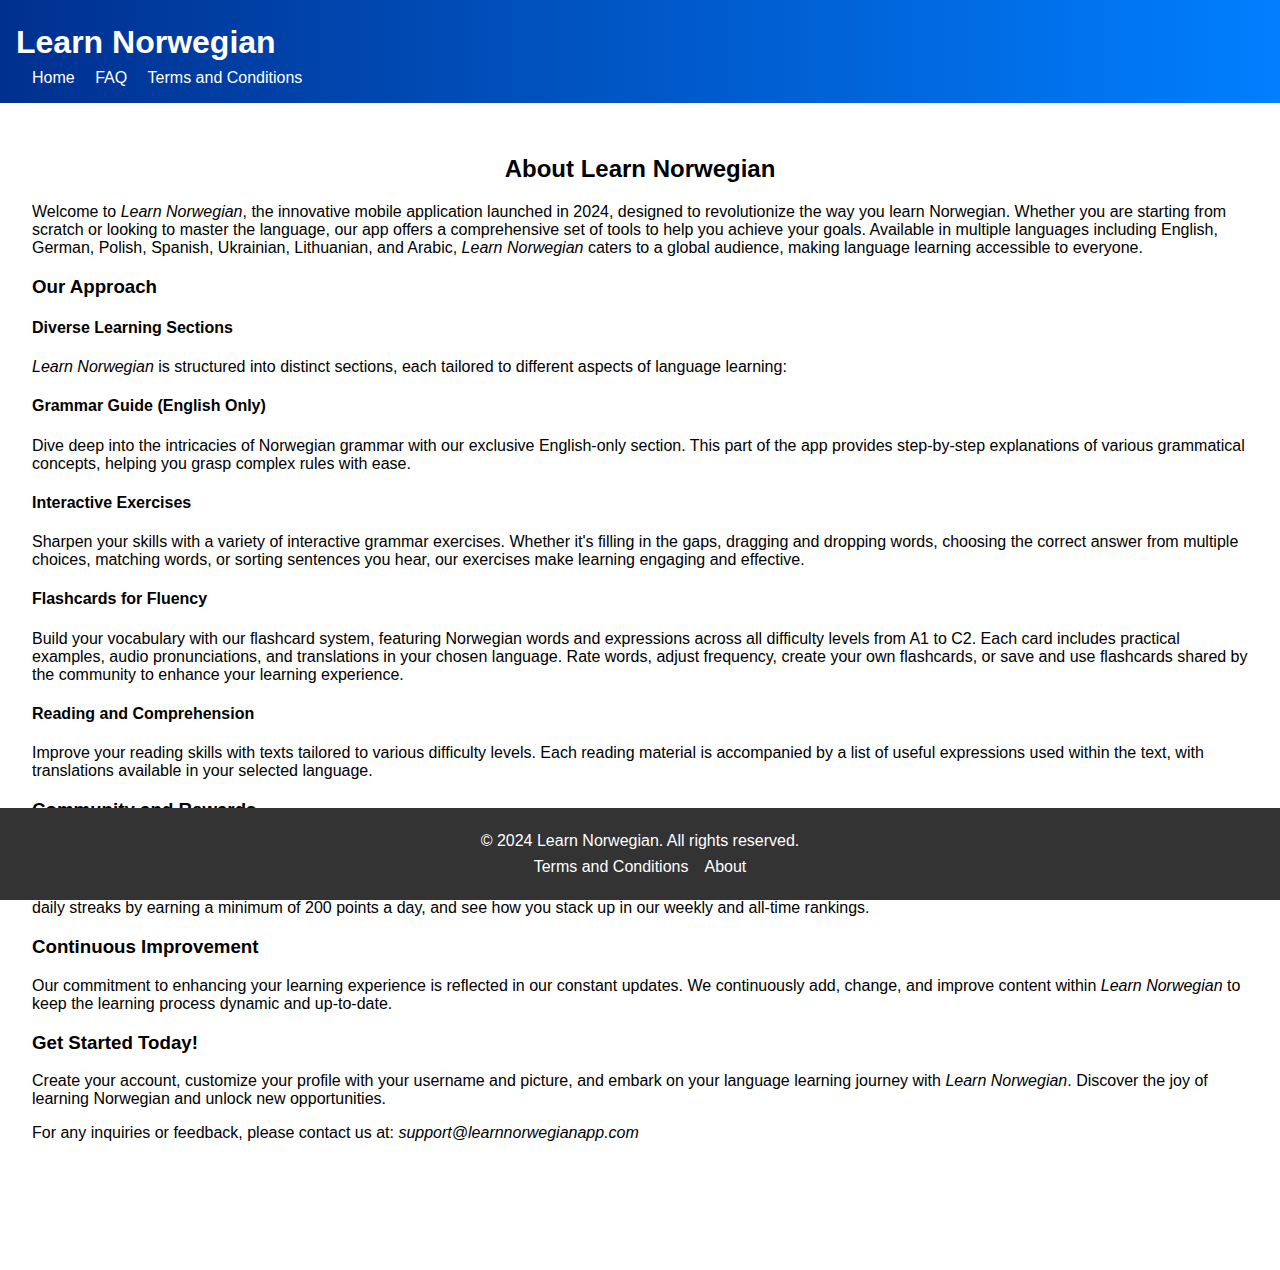
<file: pages/about.html>
<!DOCTYPE html>
<html lang="en">
<head>
    <meta charset="UTF-8">
    <meta name="viewport" content="width=device-width, initial-scale=1.0">
    <title>About - Learn Norwegian</title>
    <link rel="stylesheet" href="./../styles.css">
</head>
<body>
    <header>
        <nav>
            <h1>Learn Norwegian</h1>
            <div class="links">
                <a href="./../index.html">Home</a>
                <a href="./faq.html">FAQ</a>
                <a href="./terms.html">Terms and Conditions</a>
            </div>
        </nav>
    </header>
    <section class="about">
        <h2>About Learn Norwegian</h2>
        <p>Welcome to <i>Learn Norwegian</i>, the innovative mobile application launched in 2024, designed to revolutionize the way you learn Norwegian. Whether you are starting from scratch or looking to master the language, our app offers a comprehensive set of tools to help you achieve your goals. Available in multiple languages including English, German, Polish, Spanish, Ukrainian, Lithuanian, and Arabic, <i>Learn Norwegian</i> caters to a global audience, making language learning accessible to everyone.</p>

        <h3>Our Approach</h3>
        
        <h4>Diverse Learning Sections</h4>
        <p><i>Learn Norwegian</i> is structured into distinct sections, each tailored to different aspects of language learning:</p>
        
        <h4>Grammar Guide (English Only)</h4>
        <p>Dive deep into the intricacies of Norwegian grammar with our exclusive English-only section. This part of the app provides step-by-step explanations of various grammatical concepts, helping you grasp complex rules with ease.</p>
        
        <h4>Interactive Exercises</h4>
        <p>Sharpen your skills with a variety of interactive grammar exercises. Whether it's filling in the gaps, dragging and dropping words, choosing the correct answer from multiple choices, matching words, or sorting sentences you hear, our exercises make learning engaging and effective.</p>
        
        <h4>Flashcards for Fluency</h4>
        <p>Build your vocabulary with our flashcard system, featuring Norwegian words and expressions across all difficulty levels from A1 to C2. Each card includes practical examples, audio pronunciations, and translations in your chosen language. Rate words, adjust frequency, create your own flashcards, or save and use flashcards shared by the community to enhance your learning experience.</p>
        
        <h4>Reading and Comprehension</h4>
        <p>Improve your reading skills with texts tailored to various difficulty levels. Each reading material is accompanied by a list of useful expressions used within the text, with translations available in your selected language.</p>
        
        <h3>Community and Rewards</h3>
        
        <h4>Engage and Excel</h4>
        <p>Join a community of learners and compete in our rankings. Earn points through activities like grammar exercises, reading, or using flashcards. Track your progress with daily streaks by earning a minimum of 200 points a day, and see how you stack up in our weekly and all-time rankings.</p>
        
        <h3>Continuous Improvement</h3>
        
        <p>Our commitment to enhancing your learning experience is reflected in our constant updates. We continuously add, change, and improve content within <i>Learn Norwegian</i> to keep the learning process dynamic and up-to-date.</p>
        
        <h3>Get Started Today!</h3>
        
        <p>Create your account, customize your profile with your username and picture, and embark on your language learning journey with <i>Learn Norwegian</i>. Discover the joy of learning Norwegian and unlock new opportunities.</p>
        
        <p>For any inquiries or feedback, please contact us at: <i>support@learnnorwegianapp.com</i></p>
    </section>
    <footer>
        <p>&copy; 2024 Learn Norwegian. All rights reserved.</p>
        <p><a href="./terms.html">Terms and Conditions</a><a href="./about.html">About</a></p>
    </footer>
</body>
</html>
</file>
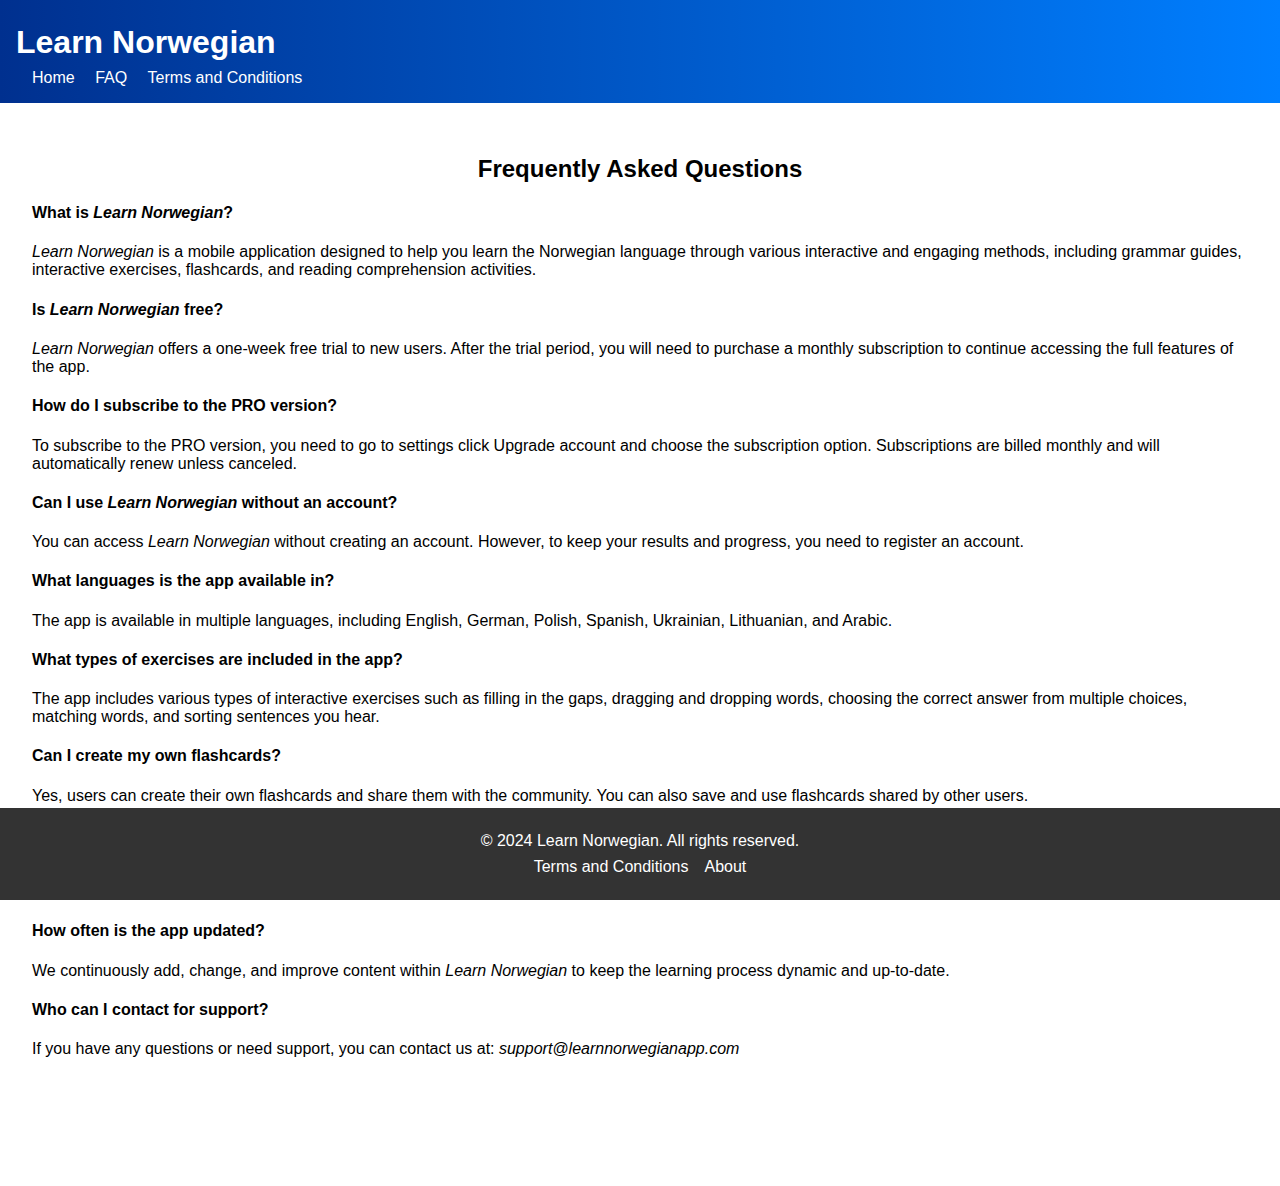
<file: pages/faq.html>
<!DOCTYPE html>
<html lang="en">
<head>
    <meta charset="UTF-8">
    <meta name="viewport" content="width=device-width, initial-scale=1.0">
    <title>FAQ - Learn Norwegian</title>
    <link rel="stylesheet" href="./../styles.css">
</head>
<body>
    <header>
        <nav>
            <h1>Learn Norwegian</h1>
            <div class="links">
                <a href="./../index.html">Home</a>
                <a href="./faq.html">FAQ</a>
                <a href="./terms.html">Terms and Conditions</a>
            </div>
        </nav>
    </header>
    <section class="faq">
        <h2>Frequently Asked Questions</h2>
        
        <h4>What is <i>Learn Norwegian</i>?</h4>
        <p><i>Learn Norwegian</i> is a mobile application designed to help you learn the Norwegian language through various interactive and engaging methods, including grammar guides, interactive exercises, flashcards, and reading comprehension activities.</p>
        
        <h4>Is <i>Learn Norwegian</i> free?</h4>
        <p><i>Learn Norwegian</i> offers a one-week free trial to new users. After the trial period, you will need to purchase a monthly subscription to continue accessing the full features of the app.</p>
        
        <h4>How do I subscribe to the PRO version?</h4>
        <p>To subscribe to the PRO version, you need to go to settings click Upgrade account and choose the subscription option. Subscriptions are billed monthly and will automatically renew unless canceled.</p>
        
        <h4>Can I use <i>Learn Norwegian</i> without an account?</h4>
        <p>You can access <i>Learn Norwegian</i> without creating an account. However, to keep your results and progress, you need to register an account.</p>
        
        <h4>What languages is the app available in?</h4>
        <p>The app is available in multiple languages, including English, German, Polish, Spanish, Ukrainian, Lithuanian, and Arabic.</p>
        
        <h4>What types of exercises are included in the app?</h4>
        <p>The app includes various types of interactive exercises such as filling in the gaps, dragging and dropping words, choosing the correct answer from multiple choices, matching words, and sorting sentences you hear.</p>
        
        <h4>Can I create my own flashcards?</h4>
        <p>Yes, users can create their own flashcards and share them with the community. You can also save and use flashcards shared by other users.</p>
        
        <h4>How does the ranking system work?</h4>
        <p>You earn points for activities like grammar exercises, reading, or using flashcards. Your progress is tracked with daily streaks, and you can see how you stack up in our weekly and all-time rankings.</p>
        
        <h4>How often is the app updated?</h4>
        <p>We continuously add, change, and improve content within <i>Learn Norwegian</i> to keep the learning process dynamic and up-to-date.</p>
        
        <h4>Who can I contact for support?</h4>
        <p>If you have any questions or need support, you can contact us at: <i>support@learnnorwegianapp.com</i></p>
    </section>
    <footer>
        <p>&copy; 2024 Learn Norwegian. All rights reserved.</p>
        <p><a href="./terms.html">Terms and Conditions</a><a href="./about.html">About</a></p>
    </footer>
</body>
</html>
</file>
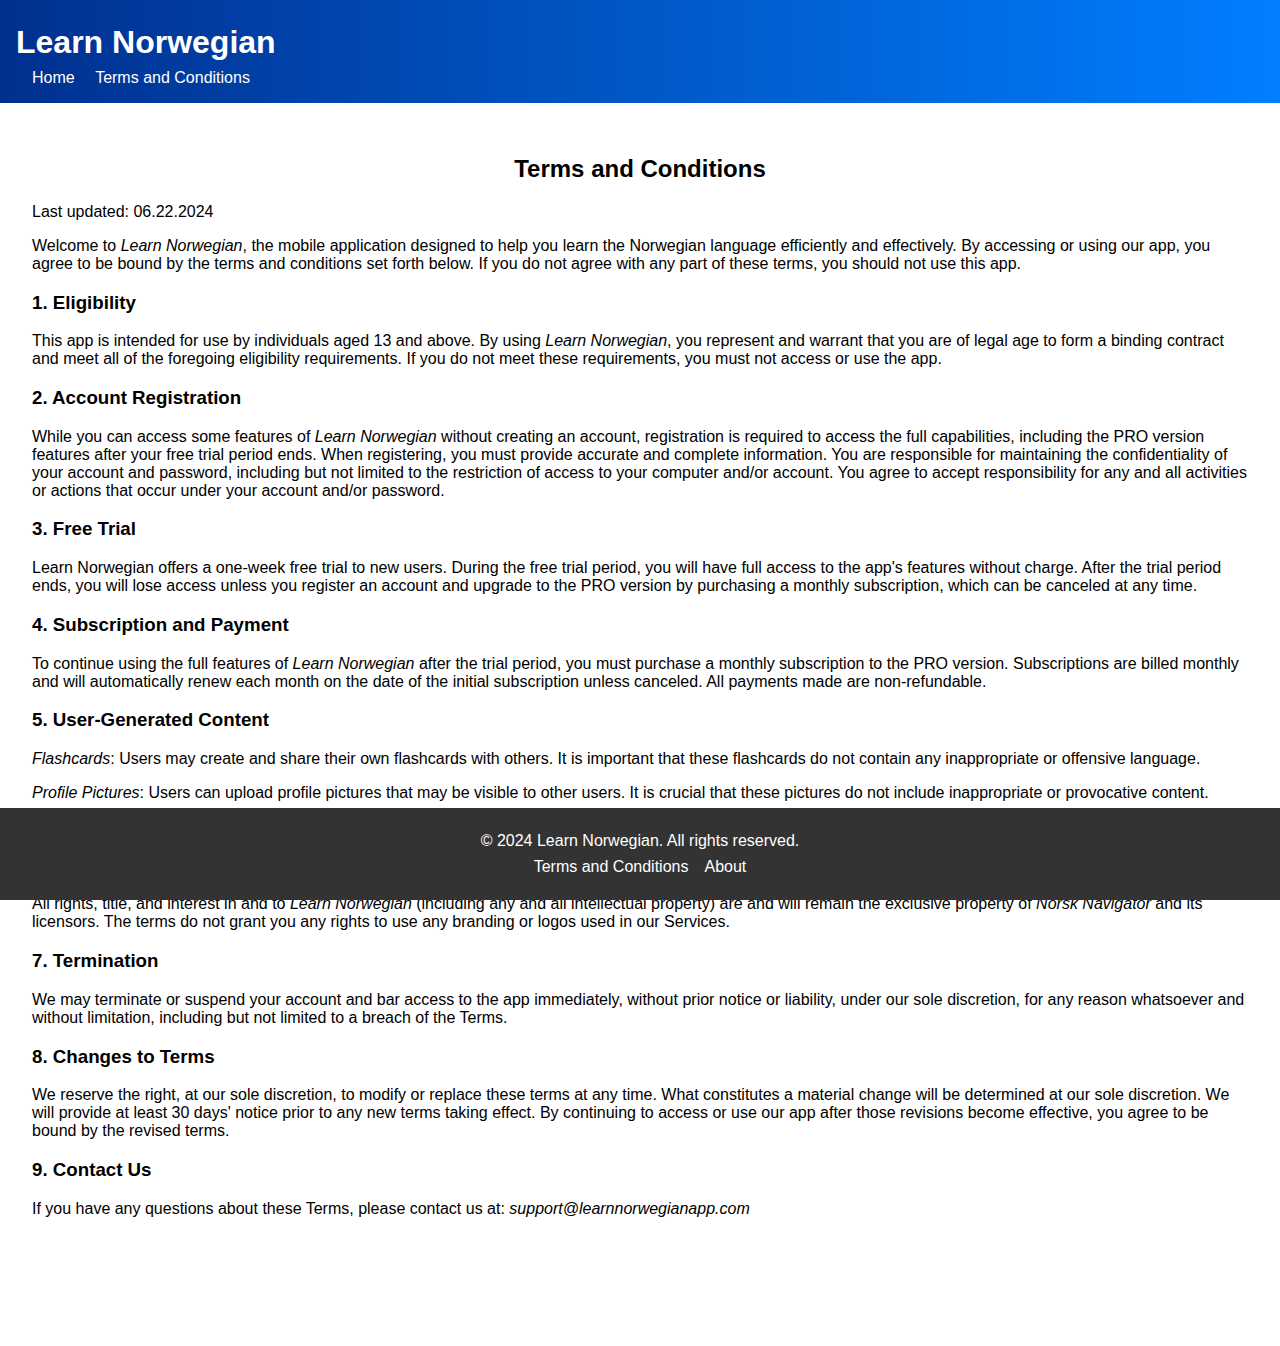
<file: pages/terms.html>
<!DOCTYPE html>
<html lang="en">
<head>
    <meta charset="UTF-8">
    <meta name="viewport" content="width=device-width, initial-scale=1.0">
    <title>Terms and Conditions - Learn Norwegian</title>
    <link rel="stylesheet" href="./../styles.css">
</head>
<body>
    <header>
        <nav>
            <h1>Learn Norwegian</h1>
            <div class="links">
                <a href="./../index.html">Home</a>
                <a href="./terms.html">Terms and Conditions</a>
            </div>
        </nav>
    </header>
    <section class="terms">
        <h2>Terms and Conditions</h2>
        <p>Last updated: 06.22.2024</p>
        <p>Welcome to <i>Learn Norwegian</i>, the mobile application designed to help you learn the Norwegian language efficiently and effectively. By accessing or using our app, you agree to be bound by the terms and conditions set forth below. If you do not agree with any part of these terms, you should not use this app.</p>
        <h3>1. Eligibility</h3>
        <p>This app is intended for use by individuals aged 13 and above. By using <i>Learn Norwegian</i>, you represent and warrant that you are of legal age to form a binding contract and meet all of the foregoing eligibility requirements. If you do not meet these requirements, you must not access or use the app.</p>
        <h3>2. Account Registration</h3>
        <p>While you can access some features of <i>Learn Norwegian</i> without creating an account, registration is required to access the full capabilities, including the PRO version features after your free trial period ends. When registering, you must provide accurate and complete information. You are responsible for maintaining the confidentiality of your account and password, including but not limited to the restriction of access to your computer and/or account. You agree to accept responsibility for any and all activities or actions that occur under your account and/or password.</p>
        <h3>3. Free Trial</h3>
        <p>Learn Norwegian offers a one-week free trial to new users. During the free trial period, you will have full access to the app's features without charge. After the trial period ends, you will lose access unless you register an account and upgrade to the PRO version by purchasing a monthly subscription, which can be canceled at any time.</p>
        <h3>4. Subscription and Payment</h3>
        <p>To continue using the full features of <i>Learn Norwegian</i> after the trial period, you must purchase a monthly subscription to the PRO version. Subscriptions are billed monthly and will automatically renew each month on the date of the initial subscription unless canceled. All payments made are non-refundable.</p>
        <h3>5. User-Generated Content</h3>
        <p><i>Flashcards</i>: Users may create and share their own flashcards with others. It is important that these flashcards do not contain any inappropriate or offensive language.</p>
        <p><i>Profile Pictures</i>: Users can upload profile pictures that may be visible to other users. It is crucial that these pictures do not include inappropriate or provocative content.</p>
        <p><i>Usernames</i>: Users may choose their usernames. These usernames must not include inappropriate or provocative words.</p>
        <h3>6. Intellectual Property</h3>
        <p>All rights, title, and interest in and to <i>Learn Norwegian</i> (including any and all intellectual property) are and will remain the exclusive property of <i>Norsk Navigator</i> and its licensors. The terms do not grant you any rights to use any branding or logos used in our Services.</p>
        <h3>7. Termination</h3>
        <p>We may terminate or suspend your account and bar access to the app immediately, without prior notice or liability, under our sole discretion, for any reason whatsoever and without limitation, including but not limited to a breach of the Terms.</p>
        <h3>8. Changes to Terms</h3>
        <p>We reserve the right, at our sole discretion, to modify or replace these terms at any time. What constitutes a material change will be determined at our sole discretion. We will provide at least 30 days' notice prior to any new terms taking effect. By continuing to access or use our app after those revisions become effective, you agree to be bound by the revised terms.</p>
        <h3>9. Contact Us</h3>
        <p>If you have any questions about these Terms, please contact us at: <i>support@learnnorwegianapp.com</i></p>
    </section>
    <footer>
        <p>&copy; 2024 Learn Norwegian. All rights reserved.</p>
        <p><a href="./terms.html">Terms and Conditions</a><a href="./about.html">About</a></p>
    </footer>
</body>
</html>
</file>
<file: styles.css>
body {
    font-family: Arial, sans-serif;
    margin: 0;
    padding: 0;
    box-sizing: border-box;
    position: relative;
    overflow-x: hidden;
}

#background-logo {
    position: fixed;
    top: 0;
    left: 0;
    width: 100%;
    height: 100%;
    background: url('./assets/logo3NoBackground.png') no-repeat center center;
    background-size: contain;
    opacity: 0;
    z-index: -1;
    transition: opacity 0.5s ease-in-out;
}

header {
    background: linear-gradient(90deg, #00308f, #007FFF);
    color: white;
    padding: 1rem;
    display: flex;
    justify-content: space-between;
    align-items: center;
}

header nav h1 {
    margin-top: 0.5rem;
    margin-bottom: 0.5rem;
}

header .links a {
    color: white;
    text-decoration: none;
    margin-left: 1rem;
}

header .links a:hover {
    text-decoration: underline;
}

section {
    padding: 2rem;
}

section h2 {
    text-align: center;
}

.top-video {
    width: 80%;
    margin: 0 auto;
    overflow: hidden;
    display: flex;
    justify-content: center;
    align-items: center;
}

.top-video video {
    width: 100%;
    height: auto;
    max-height: 80vh;
    max-width: 100vw;
    display: block;
}

.features .feature-list {
    display: flex;
    flex-wrap: wrap;
    justify-content: space-around;
    margin-bottom: 200px;
}

.features .feature-item {
    background: #f9f9f9;
    border: 1px solid #ddd;
    border-radius: 5px;
    padding: 1rem;
    margin: 1rem;
    width: calc(33% - 2rem);
    transition: transform 0.3s;
    text-align: center; /* Center text within the feature item */
    display: flex;
    flex-direction: column;
    align-items: center; /* Center children horizontally */
    overflow: hidden; /* Ensure no overflow */
    position: relative; /* Ensure child elements are positioned relative to this container */
}

.features .feature-item:hover {
    transform: translateY(-10px);
}

.image-slider {
    width: 100%;
    height: 500px; /* Set a fixed height for the image container */
    position: relative;
    margin-top: 1rem;
    display: flex;
    justify-content: center;
    align-items: center;
    overflow: hidden;
}

.image-slider img {
    max-height: 100%; /* Ensure the image fits within the height of the container */
    width: auto; /* Maintain aspect ratio */
    position: absolute;
    top: 50%; /* Center vertically */
    left: 50%; /* Center horizontally */
    transform: translate(-50%, -50%); /* Center the image */
    transition: opacity 0.5s ease-in-out;
    opacity: 0; /* Hide all images initially */
    border-radius: 10px;
}

.image-slider img.active {
    opacity: 1; /* Show the active image */
}

.download .store-links {
    display: flex;
    justify-content: center;
    align-items: center;
}

.store-logo {
    
    margin: 1rem;
    transition: transform 0.3s, box-shadow 0.3s;
    border-radius: 10px;
}

.store-logo:hover {
    transform: scale(1.05);
    box-shadow: 0 4px 8px rgba(0, 0, 0, 0.2);
}

.apple-logo {
    border: 2px solid #fff;
    width: 100px;
}

.google-play-logo {
    border: 0px solid #fff;
    width: 90px;
}

.qr-code {
    width: 100px;
    display: none;
}

.video video {
    width: 100%;
    max-width: 600px;
    display: block;
    margin: 0 auto;
}

footer {
    background: #333;
    color: white;
    text-align: center;
    padding: 1rem 0;
    position: fixed;
    bottom: 0;
    width: 100%;
}

footer p {
    margin: 0.5rem 0;
}

footer a {
    color: white; /* Ensure the link has white text */
    text-decoration: none;
    margin: 0 0.5rem;
    display: inline-block;
}

footer a:hover {
    text-decoration: underline;
}

.terms, .about, .faq {
    margin-bottom: 5rem; /* Add margin at the bottom to prevent content from being hidden behind the footer */
}


@media (max-width: 768px) {
    .features .feature-item {
        width: calc(100% - 2rem);
    }

    .qr-code {
        display: none;
    }
}

@media (min-width: 769px) {
    .qr-code {
        display: inline;
    }
}
</file>
